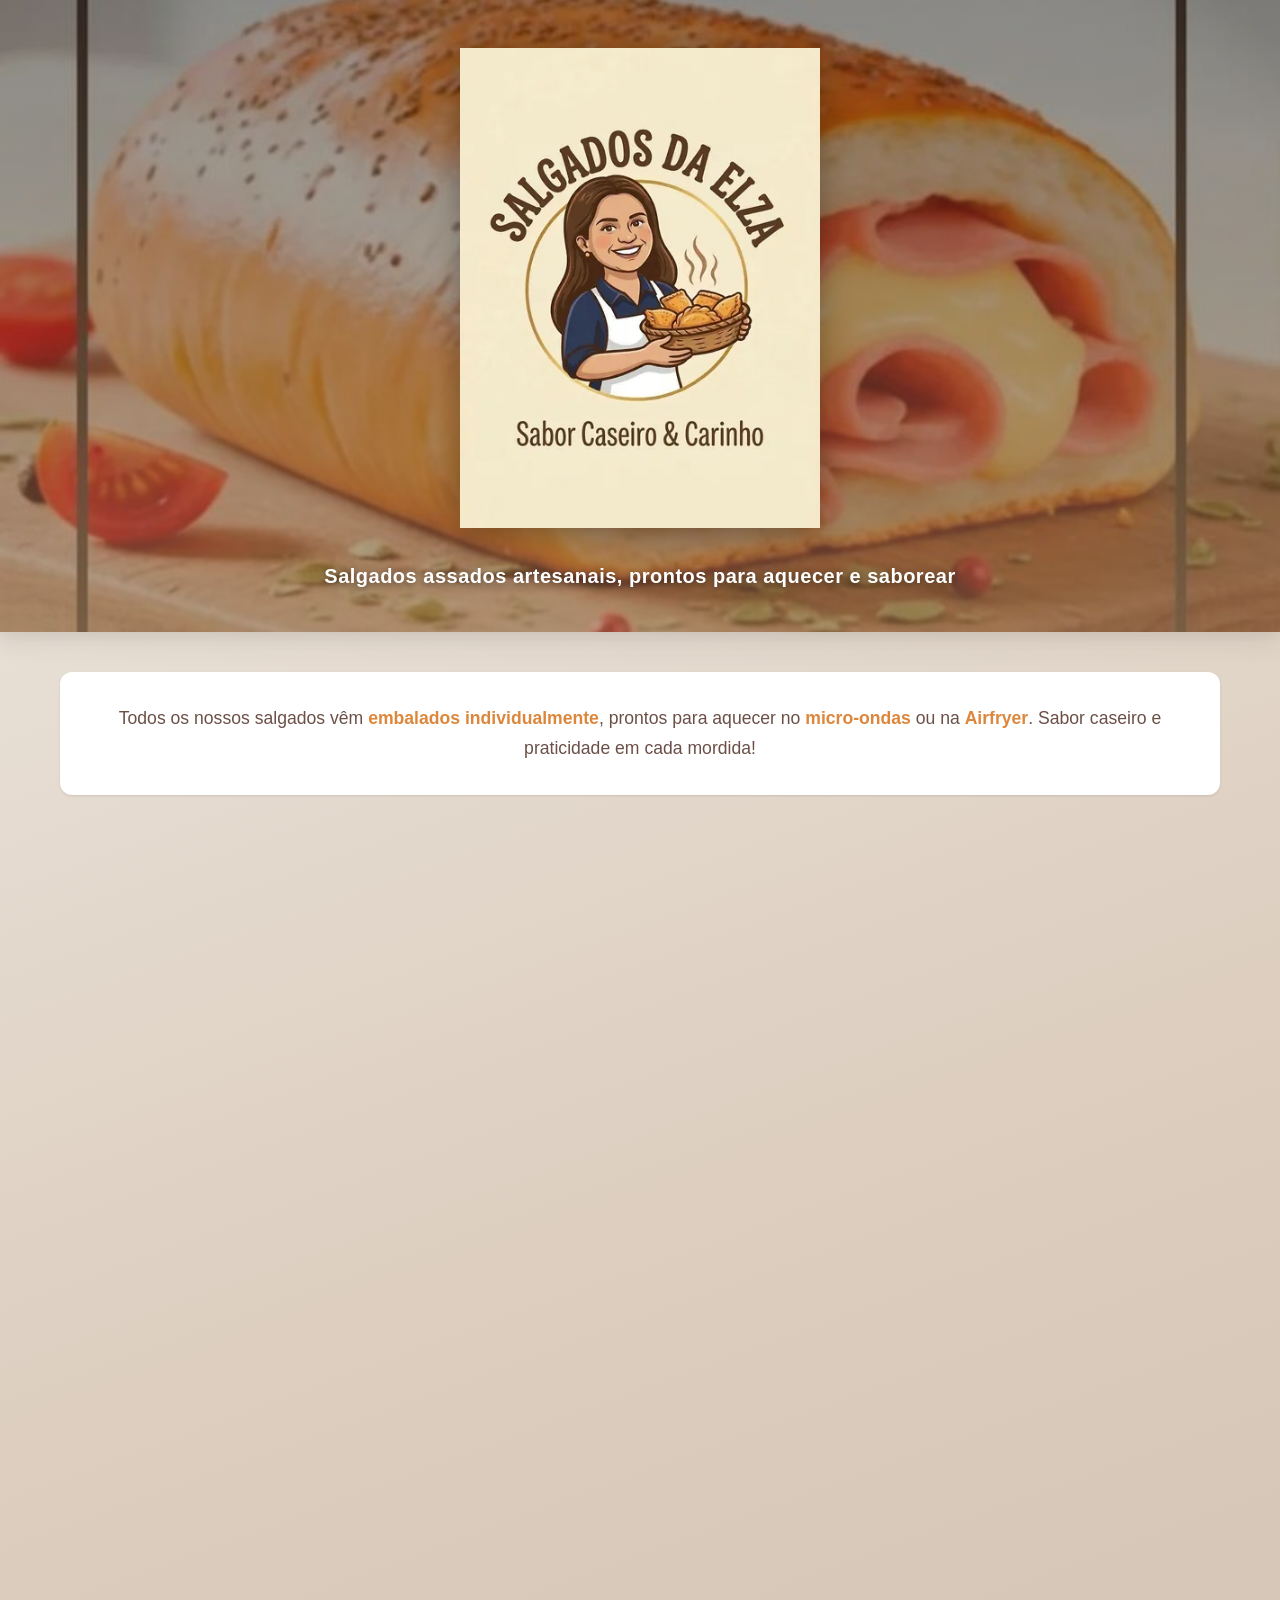
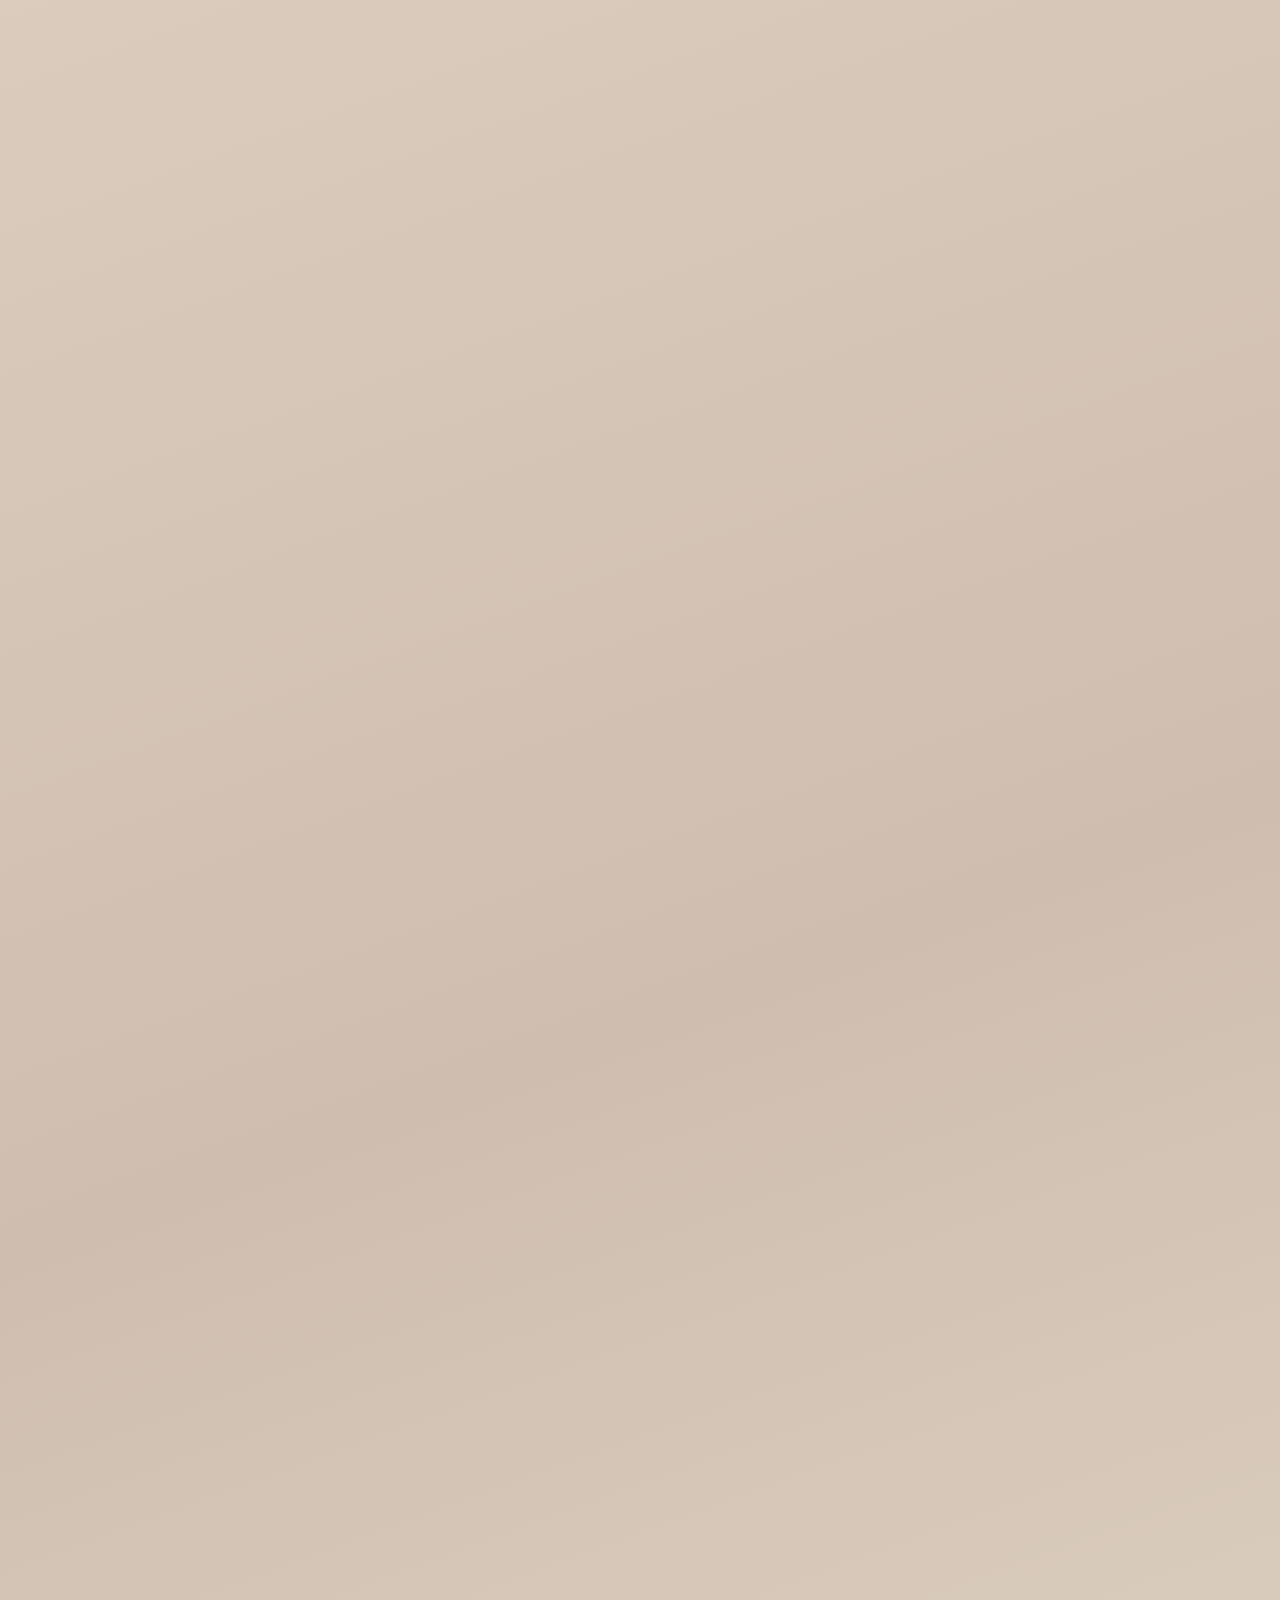
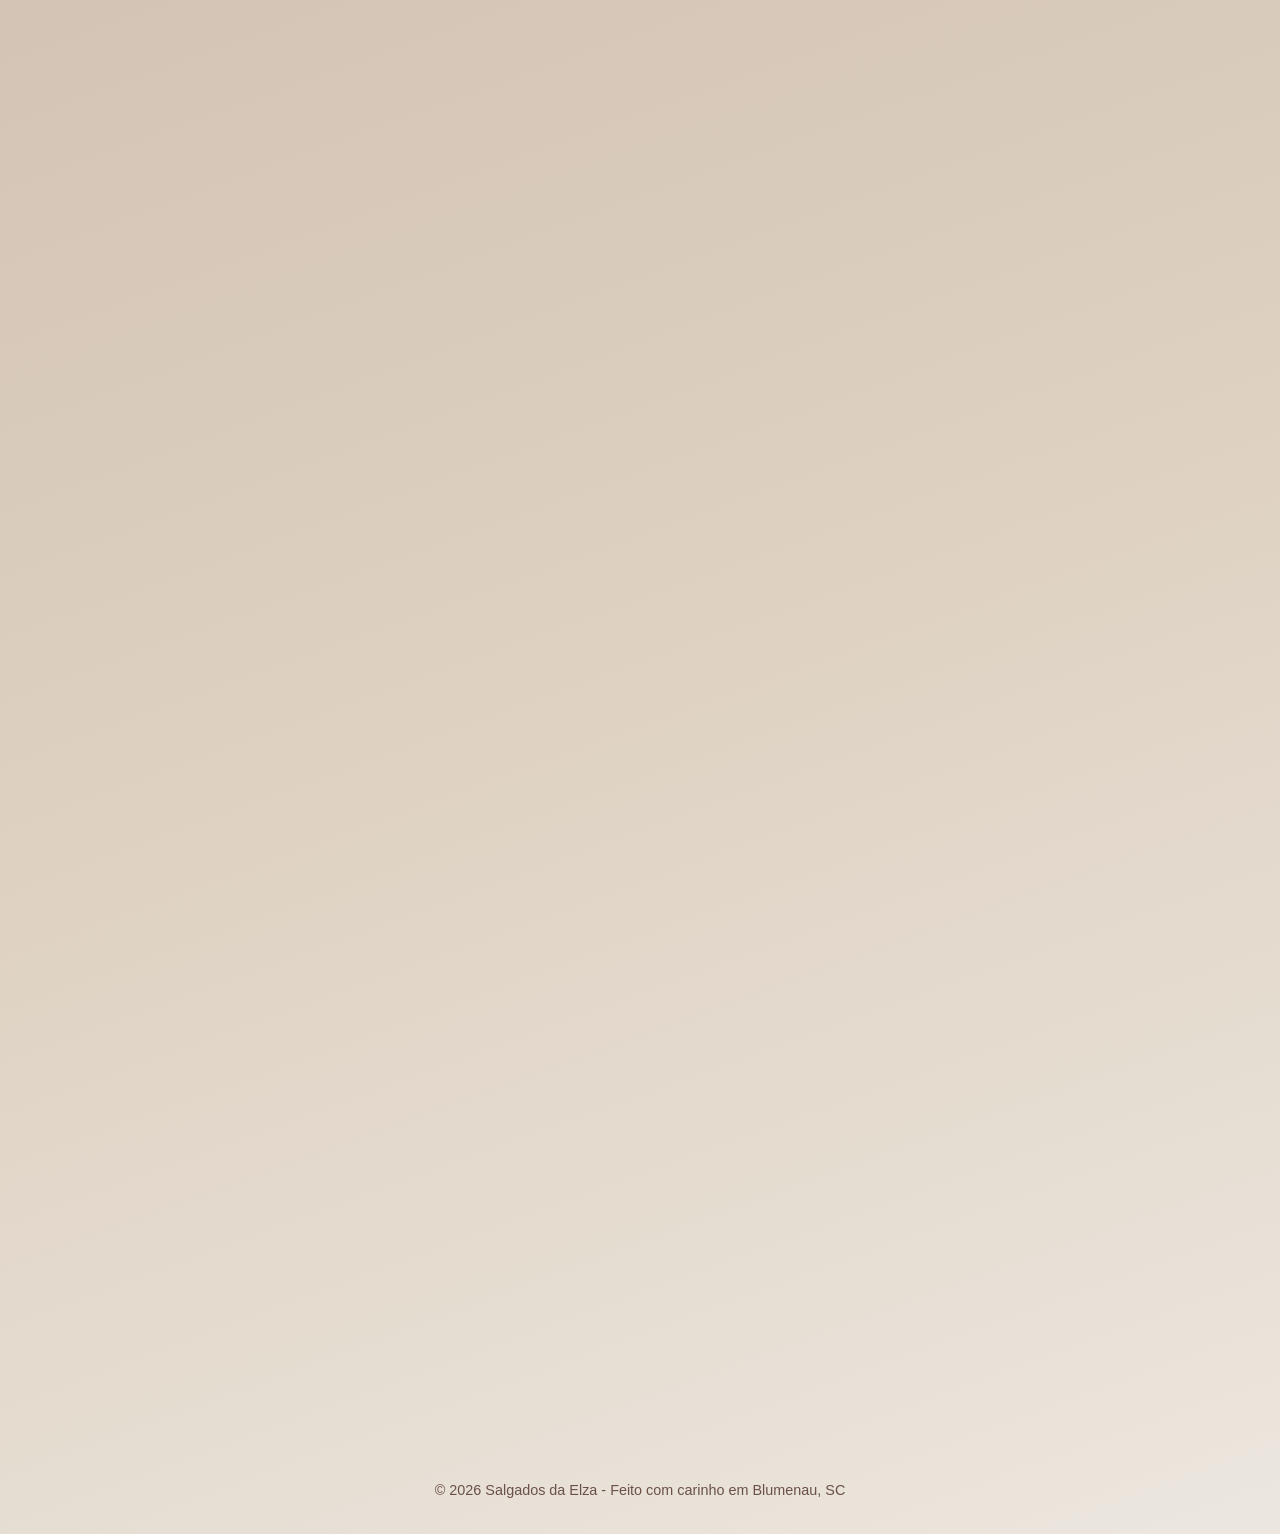
<file: index.html>
<!DOCTYPE html>
<html lang="pt-BR">

    <head>
        <meta charset="UTF-8">
        <meta name="viewport" content="width=device-width, initial-scale=1.0">
        <title>Salgados da Elza - Cardápio</title>
        <!-- CSP: Bloqueia scripts, objetos e conexões externas para mitigar XSS (OWASP A03)
             style-src e font-src permitem Google Fonts (fonts.googleapis.com e fonts.gstatic.com) -->
        <meta http-equiv="Content-Security-Policy"
            content="default-src 'self'; style-src 'self' https://fonts.googleapis.com; img-src 'self'; font-src 'self' https://fonts.gstatic.com; connect-src 'none'; script-src 'self'; object-src 'none'">
        <!-- Security Headers: defesa em profundidade contra MIME sniffing e vazamento de dados (OWASP A05) -->
        <meta http-equiv="X-Content-Type-Options" content="nosniff">
        <meta name="referrer" content="strict-origin-when-cross-origin">
        <meta http-equiv="Permissions-Policy" content="camera=(), microphone=(), geolocation=()">
        <!-- Verificação de propriedade no Google Search Console -->
        <meta name="google-site-verification" content="CRYcLxj-92oA5RqKKAqECKq4EaJaRvNf561FBxeyTSg" />
        <!-- SEO: meta description para resultados de busca -->
        <meta name="description"
            content="Cardápio dos Salgados da Elza — salgados assados artesanais em Blumenau, SC. Pizza Gourmet, Assado de Frango, Dogão, Pastel e Croissant. Peça pelo WhatsApp!">
        <!-- Open Graph: compartilhamento em redes sociais (Facebook, LinkedIn, etc.) -->
        <meta property="og:title" content="Salgados da Elza - Cardápio">
        <meta property="og:description"
            content="Salgados assados artesanais feitos com carinho em Blumenau, SC. Confira nosso cardápio e peça pelo WhatsApp!">
        <meta property="og:image" content="assets/images/assado-pizza-gourmet.jpeg">
        <meta property="og:url" content="https://tiagoeduardobr.github.io/salgados_da_elza/">
        <meta property="og:type" content="website">
        <meta property="og:locale" content="pt_BR">
        <!-- Twitter Cards: compartilhamento no Twitter/X -->
        <meta name="twitter:card" content="summary_large_image">
        <meta name="twitter:title" content="Salgados da Elza - Cardápio">
        <meta name="twitter:description"
            content="Salgados assados artesanais feitos com carinho em Blumenau, SC. Confira nosso cardápio!">
        <!-- Canonical: URL oficial da página para evitar conteúdo duplicado -->
        <link rel="canonical" href="https://tiagoeduardobr.github.io/salgados_da_elza/">
        <!-- PWA: manifest para experiência app-like e cor da barra de status mobile -->
        <link rel="manifest" href="manifest.json">
        <meta name="theme-color" content="#8b7355">
        <!-- Fontes: preconnect para Google Fonts original -->
        <link rel="preconnect" href="https://fonts.googleapis.com">
        <link rel="preconnect" href="https://fonts.gstatic.com" crossorigin>
        <link href="https://fonts.googleapis.com/css2?family=Inter:wght@400;600;700&family=Playfair+Display:wght@400;700&display=swap" rel="stylesheet">

        <!-- Preload do vídeo hero (TODO-PERF-07) -->
        <link rel="preload" as="video" href="assets/videos/Video-Inicio-Site-otimizado.mp4" type="video/mp4"
            fetchpriority="high">

        <!-- CSS Otimizado (TODO-PERF-08) -->
        <!-- Carregamento do CSS Crítico (Acima da Dobra) -->
        <link rel="stylesheet" href="styles/critical.css" crossorigin>

        <!-- CSS Secundário (Abaixo da Dobra)
             Carregamento Assíncrono Movido para o assets/js/animations.js (Performance + CSP Safe).
             A tag abaixo atua como fallback para navegadores com JS desativado. -->
        <noscript>
            <link rel="stylesheet" href="styles/main.css">
        </noscript>
    </head>

    <body>
        <!-- Header: cabeçalho semântico. Substituímos o texto por um logo profissional e um vídeo de fundo
             para aumentar o impacto visual e a autoridade da marca (TODO-FEAT-04). -->
        <header class="header">
            <video class="header-video" autoplay muted loop playsinline poster="assets/images/assado-pizza-gourmet.jpeg"
                fetchpriority="high" preload="metadata">
                <source src="assets/videos/Video-Inicio-Site-otimizado.mp4" type="video/mp4">
                Seu navegador não suporta vídeos HTML5.
            </video>
            <div class="header-overlay"></div>
            <div class="header-content">
                <picture>
                    <source srcset="assets/images/Logo-Salgados-da-Elza.webp" type="image/webp">
                    <img src="assets/images/Logo-Salgados-da-Elza.png" alt="SALGADOS DA ELZA — Logomarca"
                        class="header-logo" width="400" height="400">
                </picture>
                <p>Salgados assados artesanais, prontos para aquecer e saborear</p>
            </div>
        </header>

        <!-- Main: conteúdo principal da página (landmark para leitores de tela) -->
        <main class="container">
            <!-- Seção de apresentação -->
            <section class="intro" aria-label="Apresentação">
                <p>
                    Todos os nossos salgados vêm <span class="highlight">embalados individualmente</span>, prontos para
                    aquecer no <span class="highlight">micro-ondas</span> ou na <span class="highlight">Airfryer</span>.
                    Sabor caseiro e praticidade em cada mordida!
                </p>
            </section>

            <!-- Seção do cardápio: os produtos são renderizados dinamicamente pelo catalog.js (TODO-FE-01).
                 No MVP, os <article> estavam hardcoded aqui. Agora vivem no array productsData
                 do catalog.js e são injetados no #catalog-container via DOM API segura. -->
            <section aria-label="Cardápio">
                <h2 class="sr-only">Nosso Cardápio</h2>
                <!-- Container onde o catalog.js injeta os cards dos produtos dinamicamente -->
                <div id="catalog-container"></div>
            </section>

            <!-- CTA: seção de chamada para ação com link WhatsApp e pagamento Pix -->
            <section class="cta-section" aria-label="Fazer pedido">
                <div class="cta-content">
                    <h2>Faça seu Pedido!</h2>
                    <p>Entre em contato via WhatsApp e garanta seus salgados fresquinhos</p>

                    <!-- Vídeo demonstrativo do WhatsApp: agora com 'muted' para garantir o autoplay (TODO-FEAT-04).
                         O usuário pode ativar o som manualmente através dos controles. -->
                    <div class="cta-video-container">
                        <video class="cta-video" autoplay muted loop playsinline controls>
                            <source src="assets/videos/Video-Whatsapp-otimizado.mp4" type="video/mp4">
                            Seu navegador não suporta vídeos HTML5.
                        </video>
                    </div>

                    <a href="https://wa.me/5547992203893?text=Ol%C3%A1%2C%20gostaria%20de%20fazer%20um%20pedido%20dos%20Salgados%20da%20Elza!"
                        class="whatsapp-btn" target="_blank" rel="noopener noreferrer"
                        aria-label="Fazer pedido pelo WhatsApp">
                        <svg class="whatsapp-icon" viewBox="0 0 24 24" fill="currentColor" aria-hidden="true"
                            role="img">
                            <path
                                d="M17.472 14.382c-.297-.149-1.758-.867-2.03-.967-.273-.099-.471-.148-.67.15-.197.297-.767-.966-.94 1.164-.173.199-.347.223-.644.075-.297-.15-1.255-.463-2.39-1.475-.883-.788-1.48-1.761-1.653-2.059-.173-.297-.018-.458.13-.606.134-.133-.298-.347.446-.52.149-.174.198-.298.298-.497.099-.198.05-.371-.025-.52-.075-.149-.669-1.612-.916-2.207-.242-.579-.487-.5-.669-.51-.173-.008-.371-.01-.57-.01-.198 0-.52.074-.792.372-.272.297-1.04 1.016-1.04 2.479 0 1.462 1.065 2.875 1.213 3.074.149.198 2.096 3.2 5.077 4.487.709.306 1.262.489 1.694.625.712.227 1.36.195 1.871.118.571-.085 1.758-.719 2.006-1.413.248-.694.248-1.289.173-1.413-.074-.124-.272-.198-.57-.347m-5.421 7.403h-.004a9.87 9.87 0 01-5.031-1.378l-.361-.214-3.741.982.998-3.648-.235-.374a9.86 9.86 0 01-1.51-5.26c.001-5.45 4.436-9.884 9.888-9.884 2.64 0 5.122 1.03 6.988 2.898a9.825 9.825 0 012.893 6.994c-.003 5.45-4.437 9.884-9.885 9.884m8.413-18.297A11.815 11.815 0 0012.05 0C5.495 0 .16 5.335.157 11.892c0 2.096.547 4.142 1.588 5.945L.057 24l6.305-1.654a11.882 11.882 0 005.683 1.448h.005c6.554 0 11.89-5.335 11.893-11.893a11.821 11.821 0 00-3.48-8.413z" />
                        </svg>
                        Pedir pelo WhatsApp
                    </a>
                    <p class="cta-phone">(47) 9 9220-3893</p>

                    <!-- Divisor visual entre WhatsApp e Pix -->
                    <div class="cta-divider" aria-hidden="true"></div>

                    <!-- Card Pix: permite copiar a chave e exibe o QR Code para pagamento -->
                    <div class="pix-card" role="region" aria-label="Pagamento via Pix">
                        <!-- Cabeçalho do card com logo e título Pix -->
                        <div class="pix-card-header">
                            <picture>
                                <source srcset="assets/images/pix-logo.webp" type="image/webp">
                                <img src="assets/images/pix-logo.png" alt="Logo Pix" class="pix-logo" width="64"
                                    height="64">
                            </picture>
                            <div class="pix-card-title">
                                <span class="pix-label">Pague com Pix</span>
                                <span class="pix-subtitle">Rápido, seguro e sem taxas</span>
                            </div>
                        </div>

                        <!-- Área central: chave Pix + QR Code lado a lado -->
                        <div class="pix-card-body">
                            <!-- Coluna esquerda: chave para copiar -->
                            <div class="pix-key-area">
                                <p class="pix-key-type">Chave Pix (Telefone)</p>
                                <!-- Exibe a chave Pix em destaque visual; o texto formatado é legível por leitores de tela -->
                                <p class="pix-key-value" id="pix-key-display">
                                    +55 47 99220-3893
                                </p>
                                <!-- Botão que copia a chave para a área de transferência do dispositivo -->
                                <button class="pix-copy-btn" id="pix-copy-btn"
                                    aria-label="Copiar chave Pix para a área de transferência"
                                    data-pix-key="+5547992203893">
                                    <!-- Ícone de copiar (SVG inline: não precisa de img-src) -->
                                    <svg class="pix-copy-icon" viewBox="0 0 24 24" fill="none" stroke="currentColor"
                                        stroke-width="2" stroke-linecap="round" stroke-linejoin="round"
                                        aria-hidden="true">
                                        <rect x="9" y="9" width="13" height="13" rx="2" ry="2"></rect>
                                        <path d="M5 15H4a2 2 0 0 1-2-2V4a2 2 0 0 1 2-2h9a2 2 0 0 1 2 2v1"></path>
                                    </svg>
                                    Copiar chave
                                </button>
                                <!-- Mensagem de feedback: aparece após a cópia bem-sucedida -->
                                <p class="pix-copy-feedback" id="pix-copy-feedback" aria-live="polite"
                                    aria-atomic="true">
                                    ✅ Chave copiada!
                                </p>
                            </div>

                            <!-- Coluna direita: QR Code Pix para escanear -->
                            <div class="pix-qr-area">
                                <p class="pix-qr-label">Escaneie com o app do banco</p>
                                <!-- QR Code gerado localmente com o payload Pix EMV BR Code -->
                                <picture>
                                    <source srcset="assets/images/pix-qrcode.webp" type="image/webp">
                                    <img src="assets/images/pix-qrcode.png"
                                        alt="QR Code Pix — escaneie com o aplicativo do seu banco para pagar"
                                        class="pix-qrcode" width="160" height="160" loading="lazy" decoding="async">
                                </picture>
                            </div>
                        </div>
                    </div>
            </section>
        </main>

        <!-- Footer: rodapé semântico -->
        <footer class="footer">
            <p>&copy; 2026 Salgados da Elza - Feito com carinho em Blumenau, SC</p>
        </footer>

        <!-- Schema.org JSON-LD: dados estruturados para Google Rich Results
             type="application/ld+json" é tratado como DADOS, não código executável,
             portanto NÃO é bloqueado pela CSP com script-src 'none'. -->
        <script type="application/ld+json">
            {
                "@context": "https://schema.org",
                "@type": "LocalBusiness",
                "name": "Salgados da Elza",
                "description": "Salgados assados artesanais feitos com carinho em Blumenau, SC",
                "url": "https://tiagoeduardobr.github.io/salgados_da_elza/",
                "telephone": "+55-47-99220-3893",
                "address": {
                    "@type": "PostalAddress",
                    "addressLocality": "Blumenau",
                    "addressRegion": "SC",
                    "addressCountry": "BR"
                },
                "hasMenu": {
                    "@type": "Menu",
                    "hasMenuSection": {
                        "@type": "MenuSection",
                        "name": "Cardápio",
                        "hasMenuItem": [
                            {
                                "@type": "MenuItem",
                                "name": "Pizza Gourmet",
                                "description": "Massa macia e dourada com queijo, presunto, tomate seco e orégano",
                                "offers": {
                                    "@type": "Offer",
                                    "price": "12.00",
                                    "priceCurrency": "BRL"
                                }
                            },
                            {
                                "@type": "MenuItem",
                                "name": "Assado de Frango",
                                "description": "Frango desfiado temperado envolto em massa leve e dourada",
                                "offers": {
                                    "@type": "Offer",
                                    "price": "10.00",
                                    "priceCurrency": "BRL"
                                }
                            },
                            {
                                "@type": "MenuItem",
                                "name": "Dogão Assado",
                                "description": "Salsicha premium, queijo derretido e molho especial em massa assada",
                                "offers": {
                                    "@type": "Offer",
                                    "price": "10.00",
                                    "priceCurrency": "BRL"
                                }
                            },
                            {
                                "@type": "MenuItem",
                                "name": "Pastel Assado",
                                "description": "Massa crocante com recheios variados: 4 Queijos, Calabresa, Carne, Carne c/ Ovo, Frango, Pizza",
                                "offers": {
                                    "@type": "Offer",
                                    "price": "8.00",
                                    "priceCurrency": "BRL"
                                }
                            },
                            {
                                "@type": "MenuItem",
                                "name": "Croissants",
                                "description": "Massa folhada artesanal nos sabores Chocolate, Coco e Frango",
                                "offers": {
                                    "@type": "Offer",
                                    "price": "10.00",
                                    "priceCurrency": "BRL"
                                }
                            }
                        ]
                    }
                }
            }
        </script>
        <!-- Animações: DEVE carregar ANTES do catalog.js (TODO-FE-01).
             Scripts com "defer" executam na ordem em que aparecem no HTML.
             O animations.js define window.initScrollAnimations(), que é chamada
             pelo catalog.js ao final do renderCatalog(). Se a ordem fosse inversa,
             a função ainda não existiria no momento da chamada. -->
        <script defer src="assets/js/animations.js"></script>
        <!-- Catálogo dinâmico: renderiza os produtos via JS (TODO-FE-01).
             Após injetar os cards no DOM, chama window.initScrollAnimations()
             para que o IntersectionObserver observe os novos elementos. -->
        <script defer src="assets/js/catalog.js"></script>
    </body>

</html>
</file>
<file: styles/critical.css>
/* ============================================================
   SEÇÃO 1: VARIÁVEIS (Custom Properties / Design Tokens)
   ============================================================
   Por quê? Centralizar cores e fontes em variáveis CSS facilita
   a manutenção. Se quisermos mudar uma cor, alteramos em UM lugar
   e toda a página reflete a mudança automaticamente.

   Como funciona? O :root é o elemento raiz do HTML (<html>).
   Variáveis definidas aqui ficam disponíveis em TODO o CSS
   usando var(--nome-da-variavel).
   ============================================================ */

:root {
  /* Paleta refinada em HSL — tons quentes e acolhedores
     HSL (Hue, Saturation, Lightness) facilita ajustes finos:
     - Hue: 30-35° = tons dourados/caramelo (identidade da marca)
     - Saturation: controla a vivacidade da cor
     - Lightness: controla claro/escuro */
  --color-primary: hsl(30, 25%, 44%); /* Marrom quente — cor principal */
  --color-primary-dark: hsl(
    30,
    30%,
    32%
  ); /* Versão escura para hover/profundidade */
  --color-primary-light: hsl(
    30,
    25%,
    55%
  ); /* Versão clara para destaques sutis */
  --color-secondary: hsl(33, 55%, 65%); /* Dourado caramelo — cor de destaque */
  --color-secondary-light: hsl(
    33,
    60%,
    78%
  ); /* Dourado claro para bordas/decorações */
  --color-accent: hsl(28, 70%, 55%); /* Laranja quente — CTA e preços */
  --color-background: hsl(35, 33%, 97%); /* Bege claro — fundo da página */
  --color-surface: hsl(0, 0%, 100%); /* Branco — superfície dos cards */
  --color-text: hsl(15, 25%, 18%); /* Marrom escuro — texto principal */
  --color-text-secondary: hsl(
    15,
    20%,
    35%
  ); /* Marrom médio — texto secundário */

  /* Gradientes premium — direção 135° para dinamismo visual */
  --gradient-brand: linear-gradient(
    135deg,
    var(--color-primary) 0%,
    var(--color-secondary) 100%
  );
  --gradient-brand-hover: linear-gradient(
    135deg,
    var(--color-primary-dark) 0%,
    var(--color-primary-light) 100%
  );

  /* Sombras em camadas (layered shadows) — criam profundidade realista
     Múltiplas sombras com diferentes intensidades simulam luz natural */
  --shadow-sm:
    0 1px 3px hsla(30, 25%, 20%, 0.08), 0 1px 2px hsla(30, 25%, 20%, 0.06);
  --shadow-md:
    0 4px 6px hsla(30, 25%, 20%, 0.07), 0 2px 4px hsla(30, 25%, 20%, 0.06);
  --shadow-lg:
    0 10px 25px hsla(30, 25%, 20%, 0.1), 0 4px 10px hsla(30, 25%, 20%, 0.05);
  --shadow-xl:
    0 20px 40px hsla(30, 25%, 20%, 0.12), 0 8px 16px hsla(30, 25%, 20%, 0.06);

  /* Glassmorphism — efeito vidro fosco para cards de produto
     backdrop-filter: blur desfoca o fundo atrás do elemento
     background semi-transparente cria o efeito de vidro */
  --glass-background: hsla(35, 40%, 97%, 0.7);
  --glass-border: 1px solid hsla(35, 50%, 95%, 0.5);

  /* Fontes premium do Google Fonts (carregadas no index.html)
     Playfair Display: serifa elegante para títulos
     Inter: sans-serif moderna e legível para texto corrido
     Fallbacks: fontes do sistema para exibição imediata (Flash of Unstyled Text) */
  --font-heading: "Playfair Display", Georgia, "Times New Roman", serif;
  --font-body:
    "Inter", -apple-system, BlinkMacSystemFont, "Segoe UI", sans-serif;

  /* Escala tipográfica modular (ratio 1.25 — "Major Third")
     Cada nível é 1.25× maior que o anterior, criando uma
     hierarquia visual harmoniosa e profissional.
     Base: 1rem (16px) */
  --text-xs: 0.8rem; /* 12.8px — labels, captions */
  --text-sm: 0.9rem; /* 14.4px — texto secundário */
  --text-base: 1rem; /* 16px   — corpo do texto */
  --text-md: 1.1rem; /* 17.6px — texto de destaque */
  --text-lg: 1.25rem; /* 20px   — subtítulos */
  --text-xl: 1.563rem; /* 25px   — títulos de seção (h3) */
  --text-2xl: 1.953rem; /* 31.2px — títulos principais (h2) */
  --text-3xl: 2.441rem; /* 39px   — título hero (h1) */
}

/* ============================================================
   SEÇÃO 2: RESET & BASE
   ============================================================
   Por quê? Cada navegador aplica seus próprios estilos padrão
   (margens, paddings, tamanhos de fonte). O reset garante que
   nosso site tenha a MESMA aparência em todos os navegadores.

   O que faz? Remove margens e paddings padrão e define
   box-sizing: border-box para que padding e border sejam
   incluídos no tamanho total do elemento (mais intuitivo).
   ============================================================ */

* {
  margin: 0;
  padding: 0;
  box-sizing: border-box;
}

body {
  font-family: var(--font-body);
  /* Gradiente de fundo sutil para ressaltar o efeito vidro dos cards */
  background: linear-gradient(
    160deg,
    hsl(35, 25%, 92%) 0%,
    hsl(30, 30%, 80%) 30%,
    hsl(28, 25%, 75%) 55%,
    hsl(33, 30%, 82%) 80%,
    hsl(35, 25%, 90%) 100%
  );
  min-height: 100vh;
  color: var(--color-text);
  line-height: 1.6;
}

/* Classe utilitária: esconde visualmente mas mantém acessível
   para leitores de tela (screen readers). Usado em headings
   que existem apenas para hierarquia semântica. */
.sr-only {
  position: absolute;
  width: 1px;
  height: 1px;
  padding: 0;
  margin: -1px;
  overflow: hidden;
  clip: rect(0, 0, 0, 0);
  white-space: nowrap;
  border: 0;
}

/* Foco visível: garante que usuários de teclado vejam qual
   elemento está selecionado (WCAG 2.1 - nível AA) */
a:focus-visible {
  outline: 3px solid var(--color-secondary);
  outline-offset: 2px;
  border-radius: 4px;
}

/* ============================================================
   SEÇÃO 3: LAYOUT (Header, Container, Footer)
   ============================================================
   Por quê? Estas regras definem a estrutura geral da página —
   como o conteúdo é organizado em grandes blocos visuais.

   .header  → Barra superior com título e subtítulo
   .container → Limita a largura do conteúdo e centraliza
   .footer  → Rodapé com créditos
   ============================================================ */

/* --- Header: Agora com vídeo de fundo e logo (TODO-FEAT-04) ---
   A estrutura usa position: relative para permitir que o vídeo
   e o overlay fiquem por baixo do conteúdo textual. */
.header {
  position: relative;
  background: var(--color-primary-dark); /* Fallback case video fails */
  color: white;
  text-align: center;
  padding: 80px 16px; /* Aumentado para dar mais ar ao logo */
  overflow: hidden;
  box-shadow: var(--shadow-lg);
  min-height: 60vh; /* Usa altura baseada na tela para mostrar mais do vídeo */
  display: flex;
  align-items: center;
  justify-content: center;
}

.header-video {
  position: absolute;
  top: 0;
  left: 0;
  width: 100%;
  height: 100%;
  z-index: 1;
  object-fit: cover;
  object-position: center; /* Garante que o centro do vídeo seja o foco */
}

/* Overlay sutil para garantir contraste do texto e do logo sobre o vídeo */
.header-overlay {
  position: absolute;
  top: 0;
  left: 0;
  width: 100%;
  height: 100%;
  background: linear-gradient(
    to bottom,
    rgba(0, 0, 0, 0.4) 0%,
    rgba(139, 115, 85, 0.6) 100%
  );
  z-index: 2;
}

.header-content {
  position: relative;
  z-index: 3;
  width: 100%;
  max-width: 800px;
}

.header-logo {
  width: 100%;
  max-width: 360px; /* Aumentado para dar mais destaque */
  aspect-ratio: 3 / 4; /* Proporção mais vertical para incluir o texto inferior */
  object-fit: cover;
  object-position: center 40%; /* Ajustado para enquadrar desde o topo do arco até o texto inferior */
  height: auto;
  margin-bottom: 24px;
  filter: drop-shadow(0 4px 15px rgba(0, 0, 0, 0.3));
  transition: transform 0.5s ease;
}

.header-logo:hover {
  transform: scale(1.05);
}

.header p {
  font-size: var(--text-lg);
  font-weight: 600;
  text-shadow: 0 2px 8px rgba(0, 0, 0, 0.5);
  letter-spacing: 0.5px;
  opacity: 1;
  margin: 0 auto;
}

/* --- Container: centraliza o conteúdo com largura máxima --- */
.container {
  max-width: 1200px;
  margin: 0 auto;
  padding: 24px 16px;
}

/* --- Footer: texto centralizado e discreto --- */
.footer {
  text-align: center;
  padding: 32px 20px;
  color: var(--color-text-secondary);
  font-size: var(--text-sm);
}

/* ============================================================
   SEÇÃO 4: COMPONENTES (Intro, Product Cards, CTA, WhatsApp)
   ============================================================
   Por quê? Componentes são blocos reutilizáveis de interface.
   Separar seus estilos facilita encontrar e modificar cada
   parte da página de forma independente.
   ============================================================ */

/* --- Intro: bloco de apresentação no topo --- */
.intro {
  background: var(--color-surface);
  padding: 24px;
  border-radius: 12px;
  margin-bottom: 32px;
  box-shadow: var(--shadow-sm);
  text-align: center;
}

.intro p {
  font-size: var(--text-md);
  color: var(--color-text-secondary);
  line-height: 1.7;
}

/* Destaque visual para palavras-chave no texto de introdução */
.intro .highlight {
  color: var(--color-accent);
  font-weight: 600;
}

/* --- Product Cards: seções de produto com foto e texto ---
   Usam flexbox para colocar imagem e texto lado a lado.
   A classe .reverse inverte a ordem (texto-esquerda, foto-direita). */
.product-section {
  display: flex;
  flex-direction: column;
  align-items: center;
  gap: 24px;
  margin-bottom: 40px;
  /* Glassmorphism: fundo semi-transparente com blur */
  background: var(--glass-background);
  border: var(--glass-border);
  backdrop-filter: blur(10px);
  -webkit-backdrop-filter: blur(10px);
  border-radius: 16px;
  padding: 24px;
  box-shadow: var(--shadow-md);
  transition:
    box-shadow 0.3s ease,
    transform 0.3s ease;
}

.product-section.reverse {
  flex-direction: column;
}

/* Imagem do produto: ocupa 45% da largura do card */
.product-image {
  flex: none;
  max-width: 100%;
}

/* object-fit: cover garante que a imagem preencha o espaço
   sem distorcer, cortando o excesso se necessário.
   A tag <picture> agora atua como wrapper para a <img>. */
.product-image picture,
.product-image img {
  display: block;
  width: 100%;
  height: 250px;
  object-fit: cover;
  border-radius: 12px;
  box-shadow: var(--shadow-md);
}

/* Conteúdo textual do produto: flex: 1 ocupa o espaço restante */
.product-content {
  flex: 1;
}

.product-title {
  font-family: var(--font-heading);
  font-size: var(--text-xl);
  color: var(--color-primary);
  margin-bottom: 12px;
  font-weight: 400;
}

.product-description {
  font-size: var(--text-base);
  color: var(--color-text-secondary);
  margin-bottom: 20px;
  line-height: 1.7;
}

.product-price {
  font-size: var(--text-xl);
  color: var(--color-accent);
  font-weight: 700;
  margin-bottom: 16px;
}


/* ============================================================
   SEÇÃO 6: RESPONSIVIDADE (Media Queries)
   ============================================================
   Por quê? Garante que o site funcione bem em telas menores
   (celulares e tablets). Usamos @media para aplicar regras
   CSS SOMENTE quando a largura da tela é menor que 768px.

   O que muda no mobile?
   - Título menor
   - Cards empilhados (flex-direction: column)
   - Imagens ocupam 100% da largura
   - Preços e subtítulos com fontes menores
   ============================================================ */

@media (min-width: 768px) {
  .header {
    padding: 48px 20px 40px;
  }

  .header h1 {
    font-size: var(--text-3xl);
    letter-spacing: 3px;
    margin-bottom: 12px;
  }

  .container {
    padding: 40px 20px;
  }

  .intro {
    padding: 32px;
    margin-bottom: 40px;
  }

  .product-section {
    flex-direction: row;
    gap: 40px;
    padding: 32px;
    margin-bottom: 60px;
  }

  .product-section.reverse {
    flex-direction: row-reverse;
  }

  .product-image {
    flex: 0 0 45%;
    max-width: 45%;
  }

  .product-image picture,
  .product-image img {
    height: 350px;
  }

  .product-title {
    font-size: var(--text-2xl);
    margin-bottom: 16px;
  }

  .product-price {
    font-size: 1.8rem;
    margin-bottom: 20px;
  }
}

/* ============================================================
   SEÇÃO 7: ACESSIBILIDADE — Movimento Reduzido
   ============================================================
   Por quê? Alguns usuários sofrem de enjoo ou desconforto com
   animações (vestibular disorders). A media query
   prefers-reduced-motion respeita a preferência do sistema
   operacional do usuário e desativa todas as animações.

   Isso é requisito WCAG 2.1 nível AAA (critério 2.3.3).
   ============================================================ */

@media (prefers-reduced-motion: reduce) {
  *,
  *::before,
  *::after {
    animation-duration: 0.01ms !important;
    animation-iteration-count: 1 !important;
    transition-duration: 0.01ms !important;
  }
}
</file>
<file: styles/main.css>
/* ============================================================
   SEÇÃO 4: COMPONENTES (Intro, Product Cards, CTA, WhatsApp) (Continuação)
   As definições base e layout foram extraídas para critical.css
   ============================================================ */

/* --- Sabores: caixa com lista de sabores disponíveis ---
   border-left cria uma borda lateral decorativa */
.product-flavors {
  background: var(--color-background);
  padding: 20px;
  border-radius: 8px;
  border-left: 4px solid var(--color-secondary-light);
}

.product-flavors h4 {
  font-size: var(--text-sm);
  color: var(--color-text);
  margin-bottom: 12px;
  text-transform: uppercase;
  letter-spacing: 1px;
  font-weight: 600;
}

.product-flavors ul {
  list-style: none;
  padding: 0;
}

.product-flavors li {
  padding: 6px 0;
  color: var(--color-text-secondary);
  font-size: var(--text-sm);
}

/* Pseudo-elemento ::before adiciona o bullet personalizado
   antes de cada item da lista */
.product-flavors li::before {
  content: "• ";
  color: var(--color-secondary);
  font-weight: bold;
  margin-right: 8px;
}

/* --- CTA (Call to Action): seção de pedido via WhatsApp --- */
.cta-section {
  background: var(--gradient-brand);
  color: white;
  padding: 48px 24px;
  border-radius: 16px;
  text-align: center;
  margin-top: 40px;
  box-shadow: var(--shadow-xl);
  display: flex;
  flex-direction: column;
  align-items: center;
  gap: 24px;
}

.cta-content {
  max-width: 600px;
  width: 100%;
}

.cta-section h2 {
  font-family: var(--font-heading);
  font-size: var(--text-2xl);
  margin-bottom: 8px;
  font-weight: 400;
}

.cta-section p {
  font-size: var(--text-md);
  margin-bottom: 16px;
  opacity: 0.95;
}

/* Container do vídeo do WhatsApp: cria uma moldura elegante (TODO-FEAT-04) */
.cta-video-container {
  width: 100%;
  max-width: 320px;
  margin: 0 auto 24px;
  border-radius: 12px;
  overflow: hidden;
  box-shadow: var(--shadow-lg);
  border: 3px solid rgba(255, 255, 255, 0.2);
  aspect-ratio: 9 / 16; /* Mantém proporção de vídeo mobile */
  background: black;
}

.cta-video {
  width: 100%;
  height: 100%;
  object-fit: cover;
}

/* --- Botão WhatsApp: destaque verde com efeito hover ---
   transition suaviza a mudança de cor e posição ao passar o mouse.
   animation: pulse aplica o anel pulsante definido nos @keyframes abaixo. */
.whatsapp-btn {
  display: inline-flex;
  align-items: center;
  gap: 12px;
  background: #25d366;
  color: white;
  padding: 16px 32px;
  border-radius: 50px;
  text-decoration: none;
  font-size: var(--text-md);
  font-weight: 600;
  transition: all 0.3s ease;
  box-shadow: 0 4px 12px rgba(37, 211, 102, 0.3);
  animation: pulse 2s infinite;
}

/* Efeito hover: cor mais escura + sobe 2px + sombra maior */
.whatsapp-btn:hover {
  background: #22be5b;
  transform: translateY(-2px);
  box-shadow: 0 6px 16px rgba(37, 211, 102, 0.4);
}

/* Ícone SVG do WhatsApp dentro do botão */
.whatsapp-icon {
  width: 24px;
  height: 24px;
}

/* Número de telefone abaixo do botão WhatsApp
   (extraído de inline style para permitir CSP sem unsafe-inline) */
.cta-phone {
  margin-top: 20px;
  font-size: var(--text-sm);
}

/* --- Divisor visual entre WhatsApp e Pix ---
   Linha horizontal com texto centralizado para guiar o olhar do usuário */
.cta-divider {
  display: flex;
  align-items: center;
  gap: 12px;
  margin: 28px auto 24px;
  max-width: 340px;
  color: rgba(255, 255, 255, 0.75);
  font-size: var(--text-sm);
}

/* Linhas decorativas antes e depois do texto "ou pague com" */
.cta-divider::before,
.cta-divider::after {
  content: "";
  flex: 1;
  height: 1px;
  background: rgba(255, 255, 255, 0.35);
}

/* ============================================================
   SEÇÃO: PIX — Card de pagamento via Pix
   ============================================================
   Por quê? Oferecer o Pix como opção de pagamento aumenta a
   conversão, pois é instantâneo, gratuito e amplamente adotado
   no Brasil. O card agrupa a chave para cópia e o QR Code.
   ============================================================ */

/* Card principal do Pix: fundo branco semi-transparente (glassmorphism) */
.pix-card {
  background: rgba(255, 255, 255, 0.15);
  backdrop-filter: blur(8px);
  -webkit-backdrop-filter: blur(8px);
  border: 1px solid rgba(255, 255, 255, 0.3);
  border-radius: 16px;
  padding: 32px 24px;
  max-width: 520px;
  margin: 0 auto;
  text-align: left;
}

/* Reset dos <p> dentro do card Pix: cancela o estilo genérico .cta-section p
   (que define opacity: 0.95 e margin-bottom: 28px para toda a seção CTA) */
.pix-card p {
  opacity: 1;
  margin-bottom: 0;
  font-size: inherit;
}

/* Cabeçalho do card: logo Pix + título + subtítulo em linha */
.pix-card-header {
  display: flex;
  align-items: center;
  gap: 16px;
  margin-bottom: 24px;
}

/* Logo do Pix: tamanho maior para mais destaque */
.pix-logo,
.pix-card-header picture {
  width: 64px;
  height: 64px;
  flex-shrink: 0;
  object-fit: contain;
  filter: drop-shadow(0 2px 4px rgba(0, 0, 0, 0.1));
}

/* Agrupa o label "Pague com Pix" e o subtítulo em coluna */
.pix-card-title {
  display: flex;
  flex-direction: column;
  gap: 4px;
}

/* Título principal do card Pix */
.pix-label {
  font-size: var(--text-lg);
  font-weight: 700;
  color: white;
  line-height: 1.2;
}

/* Subtítulo descritivo abaixo do título */
.pix-subtitle {
  font-size: var(--text-xs);
  color: rgba(255, 255, 255, 0.8);
}

/* Corpo do card: chave à esquerda, QR Code à direita (mobile: coluna) */
.pix-card-body {
  display: flex;
  flex-direction: column;
  gap: 20px;
  align-items: center;
}

/* Área da chave Pix: tipo, valor em destaque e botão de copiar */
.pix-key-area {
  display: flex;
  flex-direction: column;
  align-items: center;
  gap: 8px;
  width: 100%;
}

/* Rótulo discreto indicando o tipo da chave (Telefone) */
.pix-key-type {
  font-size: var(--text-xs);
  color: rgba(255, 255, 255, 0.75);
  text-transform: uppercase;
  letter-spacing: 0.05em;
  margin: 0;
}

/* Valor da chave Pix em destaque: fonte grande e bem legível */
.pix-key-value {
  font-size: var(--text-lg);
  font-weight: 700;
  color: white;
  letter-spacing: 0.04em;
  margin: 0;
  font-family: "Courier New", Courier, monospace; /* Monospace para facilitar leitura */
}

/* Botão "Copiar chave": estilo teal do Pix, bordas arredondadas */
.pix-copy-btn {
  display: inline-flex;
  align-items: center;
  gap: 8px;
  background: #32BCAD; /* Cor oficial do Pix */
  color: white;
  border: none;
  padding: 12px 24px;
  border-radius: 50px;
  font-size: var(--text-sm);
  font-weight: 600;
  cursor: pointer;
  transition: all 0.25s ease;
  box-shadow: 0 3px 10px rgba(50, 188, 173, 0.4);
}

/* Estado hover (apenas em dispositivos com cursor real) */
@media (hover: hover) and (pointer: fine) {
  .pix-copy-btn:hover {
    background: #27a698; /* Tom mais escuro para feedback de hover */
    transform: translateY(-2px);
    box-shadow: 0 5px 14px rgba(50, 188, 173, 0.5);
  }
}

/* Estado "copiado": muda para verde de sucesso ao clicar */
.pix-copy-btn.copied {
  background: #22be5b; /* Verde de sucesso — consistente com WhatsApp */
  box-shadow: 0 3px 10px rgba(34, 190, 91, 0.4);
}

/* Ícone SVG dentro do botão de copiar */
.pix-copy-icon {
  width: 16px;
  height: 16px;
  flex-shrink: 0;
}

/* Mensagem de feedback "✅ Chave copiada!" — oculta por padrão.
   Usa seletor .pix-card .pix-copy-feedback para superar a especificidade de
   .cta-section p (que define opacity: 0.95 em todos os <p> da CTA).
   aria-live="polite" garante que leitores de tela anunciem a mudança. */
.pix-card .pix-copy-feedback {
  font-size: var(--text-sm);
  color: rgba(255, 255, 255, 0.95);
  margin: 0;
  opacity: 0;
  /* A transição suave evita que a mensagem apareça bruscamente */
  transition: opacity 0.3s ease;
  /* min-height evita layout shift ao mostrar/ocultar a mensagem */
  min-height: 1.4em;
  font-weight: 600;
}

/* Classe adicionada via JS após copiar: torna a mensagem visível */
.pix-card .pix-copy-feedback.visible {
  opacity: 1;
}

/* Área do QR Code: borda branca ao redor para destacar no fundo colorido */
.pix-qr-area {
  display: flex;
  flex-direction: column;
  align-items: center;
  gap: 8px;
}

/* Rótulo instrutivo acima do QR Code */
.pix-qr-label {
  font-size: var(--text-xs);
  color: rgba(255, 255, 255, 0.8);
  margin: 0;
  text-align: center;
}

/* Imagem do QR Code: bordas arredondadas e fundo branco garantem leitura */
.pix-qrcode {
  width: 180px;
  height: 180px;
  border-radius: 12px;
  background: white;
  padding: 12px;
  box-shadow: 0 4px 14px rgba(0, 0, 0, 0.15);
  display: block;
}

/* ============================================================
   SEÇÃO 5: ANIMAÇÕES E MICRO-INTERAÇÕES
   ============================================================
   Por quê? Animações sutis tornam a interface mais dinâmica
   e envolvente. Elas guiam a atenção do usuário e dão feedback
   visual nas interações (hover, scroll, clique).

   Regra de ouro: animações devem ser RÁPIDAS (200-500ms) e
   SUTIS — o objetivo é melhorar a UX, não distrair.
   ============================================================ */

/* --- @keyframes: definições das animações ---
   fade-in-up: elemento aparece subindo sutilmente no mobile */
@keyframes fade-in-up {
  from {
    opacity: 0;
    transform: translateY(15px);
  }
  to {
    opacity: 1;
    transform: translateY(0);
  }
}

/* --- Elementos preparados para o IntersectionObserver (JS) ---
   Eles começam opacos e serão animados ao receberem a classe .animate-in. */
.product-section,
.intro,
.cta-section {
  opacity: 0;
  transform: translateY(15px);
  /* Fallback caso JS falhe na execução ou prefers-reduced-motion ative */
  transition:
    opacity 0.6s ease-out,
    transform 0.6s ease-out;
}

.animate-in {
  opacity: 1;
  transform: translateY(0);
  animation: fade-in-up 0.6s ease-out both;
}

/* --- Efeitos de Hover protegidos para dispositivos com "mouse" real ---
   Evita o temido "sticky hover" em touch screens. */
@media (hover: hover) and (pointer: fine) {
  /* Ao passar o mouse, o card sobe 4px e a sombra aumenta */
  .product-section:hover {
    transform: translateY(-4px);
    box-shadow: var(--shadow-lg);
  }

  /* Scale sutil na imagem ao passar o mouse no card */
  .product-section:hover .product-image picture,
  .product-section:hover .product-image img {
    transform: scale(1.03);
  }
}

/* --- Pulse animation no botão WhatsApp ---
   @keyframes pulse cria um anel verde pulsante ao redor do botão,
   chamando atenção para a ação principal (CTA).
   A sombra base (0 4px 12px) é mantida em todos os keyframes para
   não desaparecer enquanto a animação está ativa. */
@keyframes pulse {
  0% {
    box-shadow: 0 4px 12px rgba(37, 211, 102, 0.3), 0 0 0 0 rgba(37, 211, 102, 0.5);
  }
  70% {
    box-shadow: 0 4px 12px rgba(37, 211, 102, 0.3), 0 0 0 12px rgba(37, 211, 102, 0);
  }
  100% {
    box-shadow: 0 4px 12px rgba(37, 211, 102, 0.3), 0 0 0 0 rgba(37, 211, 102, 0);
  }
}

/* Efeito hover apenas em dispositivos que possuem cursor */
@media (hover: hover) and (pointer: fine) {
  .whatsapp-btn:hover {
    background: #22be5b;
    transform: translateY(-2px);
    box-shadow: 0 6px 16px rgba(37, 211, 102, 0.4);
  }
}

/* ============================================================
   SEÇÃO 6: RESPONSIVIDADE (Media Queries)
   ============================================================
   Por quê? Garante que o site funcione bem em telas menores
   (celulares e tablets). Usamos @media para aplicar regras
   CSS SOMENTE quando a largura da tela é menor que 768px.

   O que muda no mobile?
   - Título menor
   - Cards empilhados (flex-direction: column)
   - Imagens ocupam 100% da largura
   - Preços e subtítulos com fontes menores
   ============================================================ */

@media (min-width: 768px) {
  .cta-section {
    padding: 48px 32px;
    margin-top: 60px;
  }

  .cta-section h2 {
    font-size: var(--text-2xl);
    margin-bottom: 16px;
  }

  /* No desktop, a área do corpo do card Pix fica em linha:
     chave à esquerda e QR Code à direita */
  .pix-card-body {
    flex-direction: row;
    align-items: center;
    justify-content: center;
    gap: 32px;
  }

  /* Chave e botão alinhados à esquerda no layout desktop */
  .pix-key-area {
    align-items: flex-start;
  }
}
</file>
